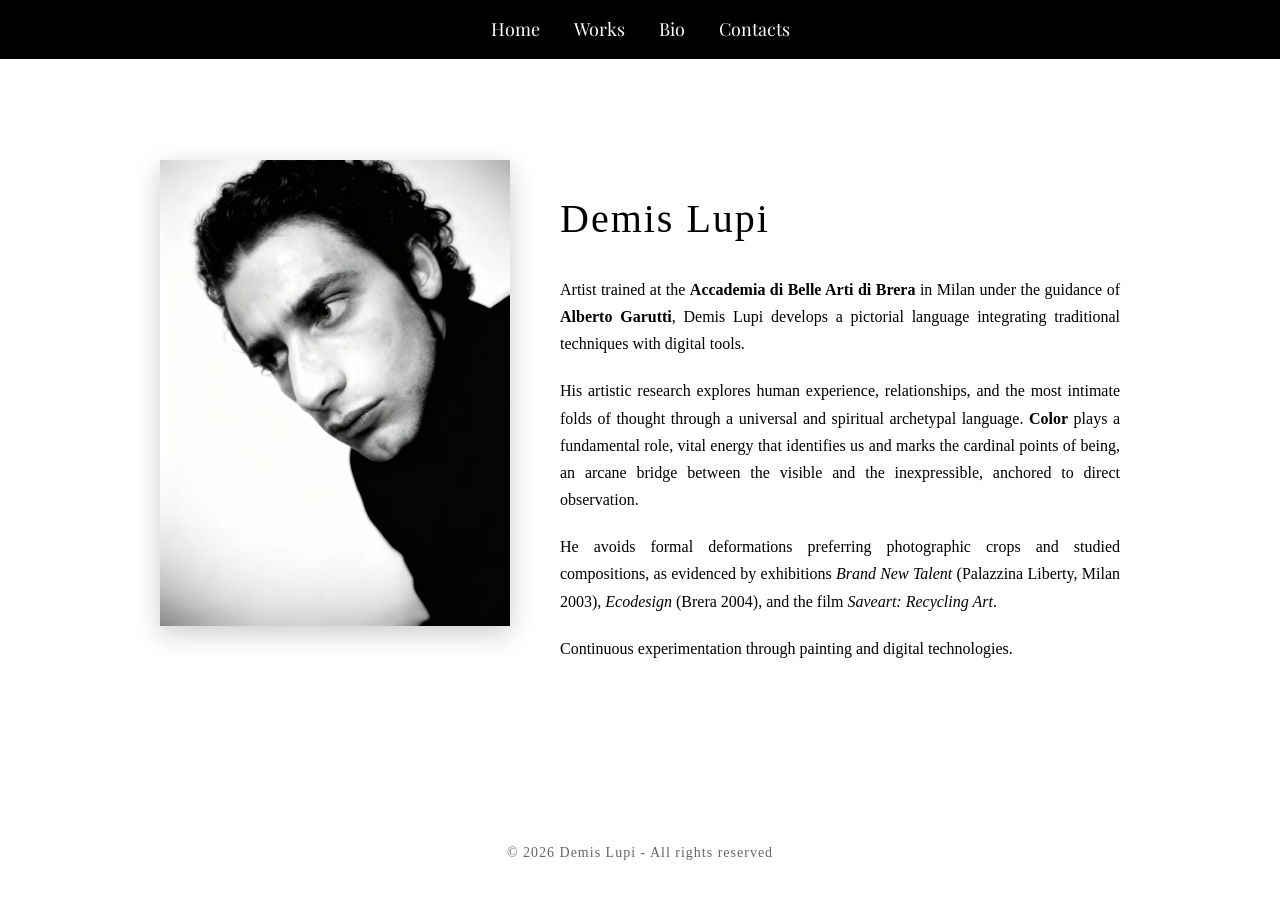
<file: bio-en.html>
<!DOCTYPE html>
<html lang="en">
<head>
<meta charset="UTF-8">
<meta name="viewport" content="width=device-width, initial-scale=1.0">
<title>Bio - Demis Lupi</title>
<meta name="description" content="Demis Lupi artist trained at Accademia di Belle Arti Brera Milan with Alberto Garutti. Painting integrating analog-digital, color as vital archetypal energy.">
<meta name="keywords" content="Demis Lupi biography, Accademia Brera, Alberto Garutti, contemporary art Milan, analog digital painting, spiritual color energy">
<meta name="author" content="Demis Lupi">
<meta name="robots" content="index, follow">
<meta property="og:title" content="Demis Lupi - Artistic Biography">
<meta property="og:description" content="Training at Accademia Brera with Alberto Garutti. Color as vital energy">
<meta property="og:image" content="immagini/bio/Demis.jpg">
<meta property="og:url" content="https://demislupi.it/bio-en.html">
<link rel="canonical" href="https://demislupi.it/bio-en.html">
<link href="https://fonts.googleapis.com/css2?family=Playfair+Display:wght@300;400;500;600&display=swap" rel="stylesheet">
<link rel="stylesheet" href="style.css">

<style>
.bio-container {
    max-width: 1000px;
    margin: 120px auto 40px;
    padding: 40px 20px;
}
.bio-layout {
    display: flex;
    gap: 50px;
    align-items: flex-start;
    flex-wrap: wrap;
}
.bio-img {
    flex: 1 1 280px;
}
.bio-img img {
    width: 100%;
    display: block;
    box-shadow: 0 8px 25px rgba(0,0,0,0.2);
}
.bio-text {
    flex: 2 1 420px;
}
.bio-text h1 {
    font-size: 40px;
    font-weight: 300;
    letter-spacing: 2px;
    margin-bottom: 25px;
}
.bio-text p {
    margin-bottom: 20px;
    line-height: 1.7;
    text-align: justify;
}
@media (max-width: 768px) {
    .bio-layout { flex-direction: column; gap: 30px; }
}
</style>
</head>

<body>
<nav class="menu">
    <a href="index-en.html">Home</a>
    <a href="galleria-en.html">Works</a>
    <a href="bio-en.html">Bio</a>
    <a href="contatti-en.html">Contacts</a>
</nav>

<main class="bio-container">
    <div class="bio-layout">
        <div class="bio-img">
            <img src="immagini/bio/Demis.jpg" alt="Demis Lupi">
        </div>
        <div class="bio-text">
            <h1>Demis Lupi</h1>
            <p>Artist trained at the <strong>Accademia di Belle Arti di Brera</strong> in Milan under the guidance of <strong>Alberto Garutti</strong>, Demis Lupi develops a pictorial language integrating traditional techniques with digital tools.</p>
            <p>His artistic research explores human experience, relationships, and the most intimate folds of thought through a universal and spiritual archetypal language. <strong>Color</strong> plays a fundamental role, vital energy that identifies us and marks the cardinal points of being, an arcane bridge between the visible and the inexpressible, anchored to direct observation.</p>
            <p>He avoids formal deformations preferring photographic crops and studied compositions, as evidenced by exhibitions <em>Brand New Talent</em> (Palazzina Liberty, Milan 2003), <em>Ecodesign</em> (Brera 2004), and the film <em>Saveart: Recycling Art</em>.</p>
            <p>Continuous experimentation through painting and digital technologies.</p>
        </div>
    </div>
</main>

<script>
document.addEventListener('contextmenu', e => e.preventDefault());
document.addEventListener('keydown', e => {
    if (e.key === 'F12' || (e.ctrlKey && e.shiftKey && e.key === 'I')) e.preventDefault();
});
</script>

<footer style="text-align:center;padding:80px 20px 60px;font-size:14px;color:#666;letter-spacing:1px;user-select:none;pointer-events:none;background:white;">
    © 2026 Demis Lupi - All rights reserved
</footer>
</body>
</html>
</file>
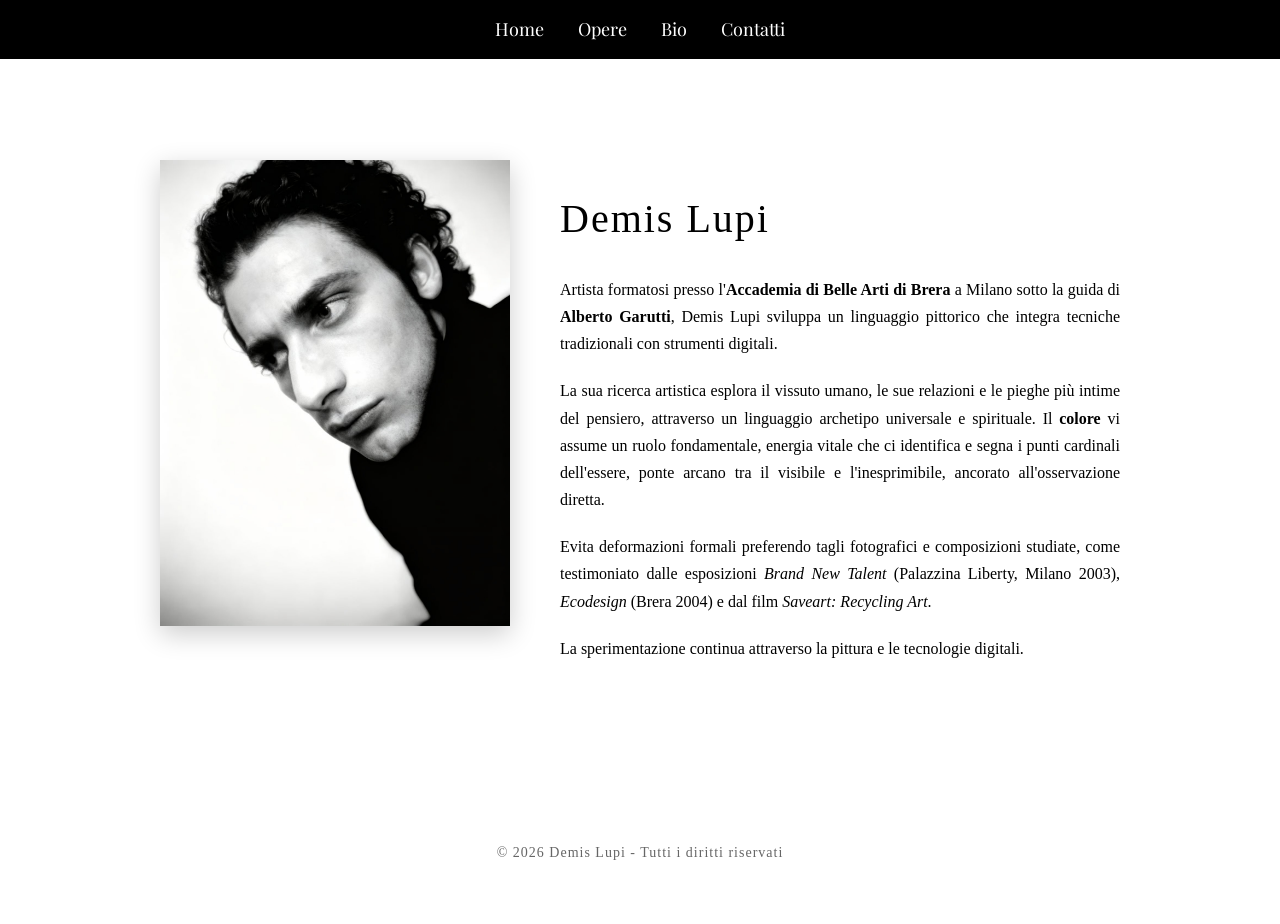
<file: bio.html>
<!DOCTYPE html>
<html lang="it">
<head>
<meta charset="UTF-8">
<meta name="viewport" content="width=device-width, initial-scale=1.0">
<title>Bio - Demis Lupi</title>
<meta name="description" content="Demis Lupi artista formato all'Accademia di Belle Arti Brera Milano con Alberto Garutti. Pittura che integra analogico-digitale, colore come energia vitale archetipo universale.">
<meta name="keywords" content="Demis Lupi biografia, Accademia Brera, Alberto Garutti, arte contemporanea Milano, pittura digitale analogica, colore energia spirituale">
<meta name="author" content="Demis Lupi">
<meta name="robots" content="index, follow">
<meta property="og:title" content="Demis Lupi - Biografia Artistica">
<meta property="og:description" content="Formazione Accademia Brera con Alberto Garutti. Colore come energia vitale">
<meta property="og:image" content="immagini/bio/Demis.jpg">
<meta property="og:url" content="https://demislupi.it/bio.html">
<link rel="canonical" href="https://demislupi.it/galleria.html">
<link href="https://fonts.googleapis.com/css2?family=Playfair+Display:wght@300;400;500;600&display=swap" rel="stylesheet">
<link rel="stylesheet" href="style.css">

<style>
.bio-container {
    max-width: 1000px;
    margin: 160px auto 40px;
    padding: 40px 20px 40px; 
    padding-top: 0;
}

.bio-layout {
    display: flex;
    gap: 50px;
    align-items: flex-start;
    flex-wrap: wrap;
}
.bio-img {
    flex: 1 1 280px;
}
.bio-img img {
    width: 100%;
    display: block;
    box-shadow: 0 8px 25px rgba(0,0,0,0.2);
}
.bio-text {
    flex: 2 1 420px;
}
.bio-text h1 {
    font-size: 40px;
    font-weight: 300;
    letter-spacing: 2px;
    margin-bottom: 25px;
}
.bio-text p {
    margin-bottom: 20px;
    line-height: 1.7;
    text-align: justify;
}
@media (max-width: 768px) {
    .bio-layout { flex-direction: column; gap: 30px; }
}
</style>
</head>

<body>

<nav class="menu">
    <a href="index.html">Home</a>
    <a href="galleria.html">Opere</a>
    <a href="bio.html">Bio</a>
    <a href="contatti.html">Contatti</a>
</nav>

<main class="bio-container">
    <div class="bio-layout">
        <div class="bio-img">
            <img src="immagini/bio/Demis.jpg" alt="Demis Lupi">
        </div>
        <div class="bio-text">
            <h1>Demis Lupi</h1>
            <p>Artista formatosi presso l'<strong>Accademia di Belle Arti di Brera</strong> a Milano sotto la guida di <strong>Alberto Garutti</strong>, Demis Lupi sviluppa un linguaggio pittorico che integra tecniche tradizionali con strumenti digitali.</p>
            <p>La sua ricerca artistica esplora il vissuto umano, le sue relazioni e le pieghe più intime del pensiero, attraverso un linguaggio archetipo universale e spirituale. Il <strong>colore</strong> vi assume un ruolo fondamentale, energia vitale che ci identifica e segna i punti cardinali dell'essere, ponte arcano tra il visibile e l'inesprimibile, ancorato all'osservazione diretta.</p>
            <p>Evita deformazioni formali preferendo tagli fotografici e composizioni studiate, come testimoniato dalle esposizioni <em>Brand New Talent</em> (Palazzina Liberty, Milano 2003), <em>Ecodesign</em> (Brera 2004) e dal film <em>Saveart: Recycling Art</em>.</p>
            <p>La sperimentazione continua attraverso la pittura e le tecnologie digitali.</p>
        </div>
    </div>
</main>

<script>
document.addEventListener('contextmenu', e => e.preventDefault());
document.addEventListener('keydown', e => {
    if (e.key === 'F12' || (e.ctrlKey && e.shiftKey && e.key === 'I')) e.preventDefault();
});
</script>

<footer style="text-align:center;padding:80px 20px 60px;font-size:14px;color:#666;letter-spacing:1px;user-select:none;pointer-events:none;background:white;">
    © 2026 Demis Lupi - Tutti i diritti riservati
</footer>
</body>
</html>
</file>
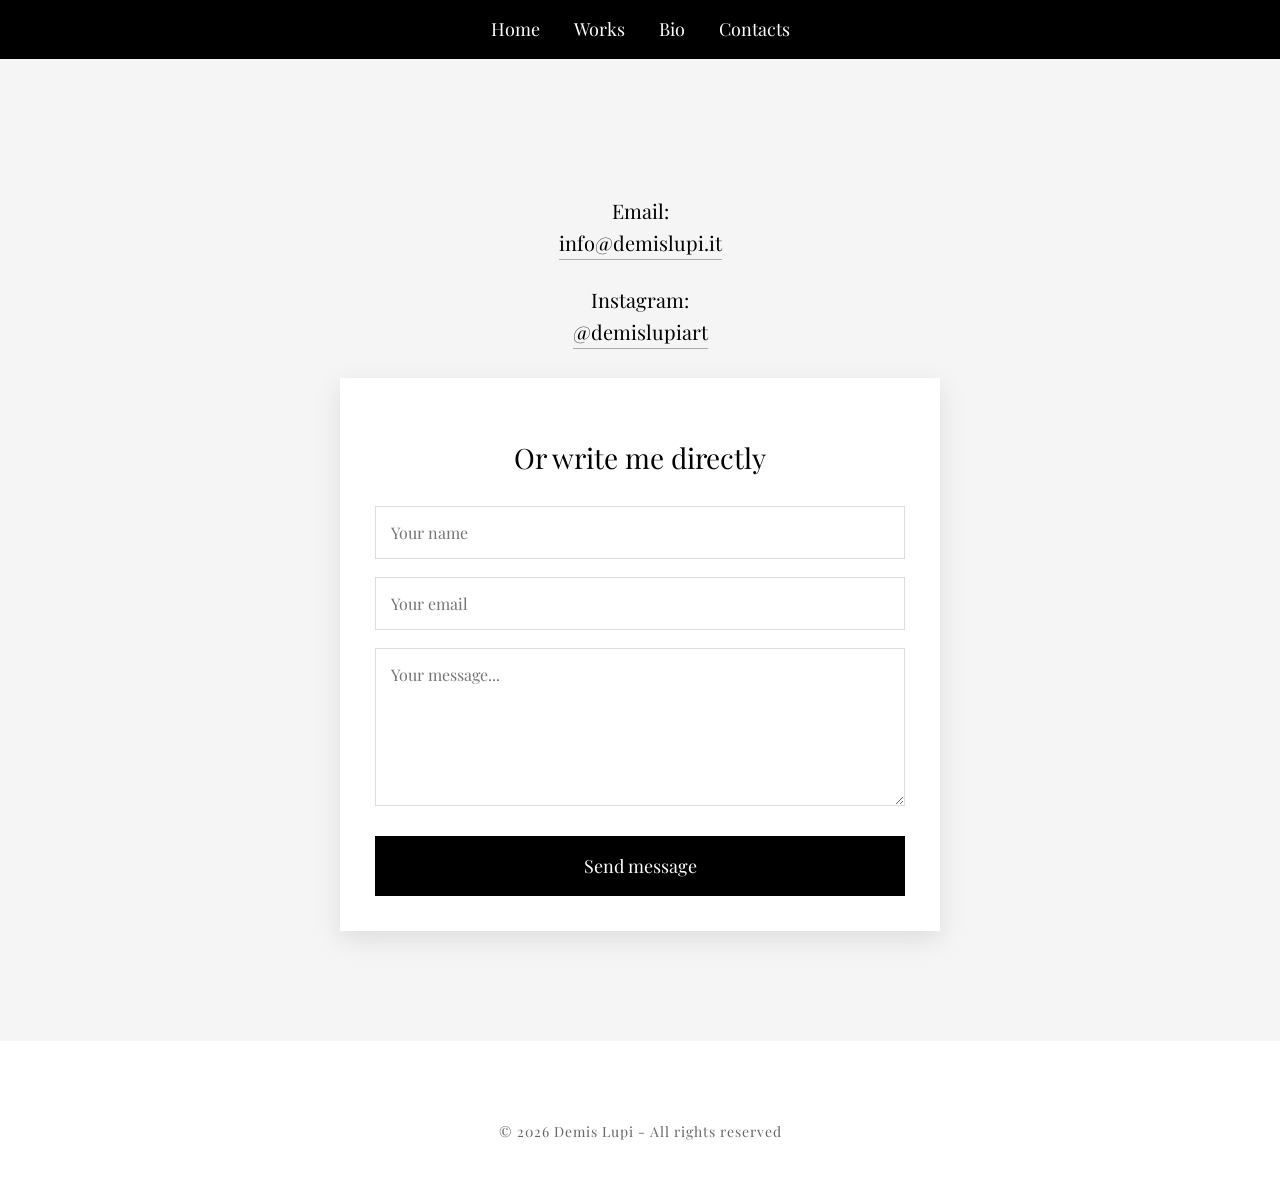
<file: contatti-en.html>
<!DOCTYPE html>
<html lang="en">
<head>
<meta charset="UTF-8">
<meta name="viewport" content="width=device-width, initial-scale=1.0">
<title>Contacts - Demis Lupi</title>
<meta name="description" content="Demis Lupi artist contacts - [info@demislupi.it](mailto:info@demislupi.it) | Instagram @demislupiart | Direct message form">
<meta name="keywords" content="Demis Lupi contacts, Milan artist, Brera painter, demislupi info">
<meta name="author" content="Demis Lupi">
<meta name="robots" content="index, follow">
<meta property="og:title" content="Demis Lupi - Contacts">
<meta property="og:description" content="info@demislupi.it | Instagram @demislupiart | Direct contact form">
<meta property="og:image" content="immagini/bio/Demis.jpg">
<meta property="og:url" content="https://demislupi.it/contatti-en.html">
<link rel="canonical" href="https://demislupi.it/contatti-en.html">
<link href="https://fonts.googleapis.com/css2?family=Playfair+Display:wght@300;500&display=swap" rel="stylesheet">
<link rel="stylesheet" href="style.css">

<style>
body {
    margin: 0;
    font-family: 'Playfair Display', serif;
    background: #f5f5f5;
    min-height: 100vh;
}

/* CONTENUTO - ALZATO ULTERIORMENTE */
.contatti-container {
    max-width: 700px;
    margin: 160px auto 40px;
    padding: 10px 20px 40px;
    text-align: center;
}

/* LINK CONTATTI */
.contatto {
    margin: 25px 0;
    font-size: 20px;
}

.contatto a {
    color: black;
    text-decoration: none;
    border-bottom: 1px solid rgba(0,0,0,0.3);
    padding-bottom: 3px;
    transition: 0.3s;
}

.contatto a:hover {
    opacity: 0.6;
}

/* FORM CONTATTO */
.form-contatto {
    background: white;
    padding: 35px;
    margin: 30px auto;
    max-width: 600px;
    box-shadow: 0 8px 25px rgba(0,0,0,0.1);
}

.form-contatto h2 {
    font-size: 28px;
    font-weight: 300;
    margin-bottom: 25px;
    text-align: center;
}

.form-contatto input,
.form-contatto textarea {
    width: 100%;
    padding: 15px;
    margin-bottom: 18px;
    border: 1px solid #ddd;
    font-family: 'Playfair Display', serif;
    font-size: 16px;
    box-sizing: border-box;
}

.form-contatto textarea {
    resize: vertical;
    min-height: 120px;
}

.form-contatto button {
    width: 100%;
    background: black;
    color: white;
    border: none;
    padding: 18px;
    font-family: 'Playfair Display', serif;
    font-size: 18px;
    font-weight: 300;
    cursor: pointer;
    transition: 0.3s;
    margin-top: 5px;
}

.form-contatto button:hover {
    opacity: 0.8;
}

/* FOOTER */
footer p {
    text-align: center !important;
    padding: 2px 20px !important;
    margin: 0 !important;
}

/* RESPONSIVE */
@media (max-width: 768px) {
    .contatti-container {
        margin: 60px auto 30px;
        padding: 10px 15px 40px;
    }
}
</style>
</head>

<body>
<nav class="menu">
    <a href="index-en.html">Home</a>
    <a href="galleria-en.html">Works</a>
    <a href="bio-en.html">Bio</a>
    <a href="contatti-en.html">Contacts</a>
</nav>

<main class="contatti-container">
    <div class="contatto">
        Email:<br>
        <a href="mailto:info@demislupi.it">info@demislupi.it</a>
    </div>
    
    <div class="contatto">
        Instagram:<br>
        <a href="https://instagram.com/demislupiart" target="_blank">@demislupiart</a>
    </div>

    <div class="form-contatto">
        <h2>Or write me directly</h2>
        <form action="mailto:info@demislupi.it" method="post" enctype="text/plain">
            <input type="text" name="name" placeholder="Your name" required>
            <input type="email" name="email" placeholder="Your email" required>
            <textarea name="message" placeholder="Your message..." rows="6" required></textarea>
            <button type="submit">Send message</button>
        </form>
    </div>
</main>

<footer style="text-align:center;padding:80px 20px 60px;font-size:14px;color:#666;letter-spacing:1px;user-select:none;pointer-events:none;background:white;">
    © 2026 Demis Lupi - All rights reserved
</footer>
</body>
</html>
</file>
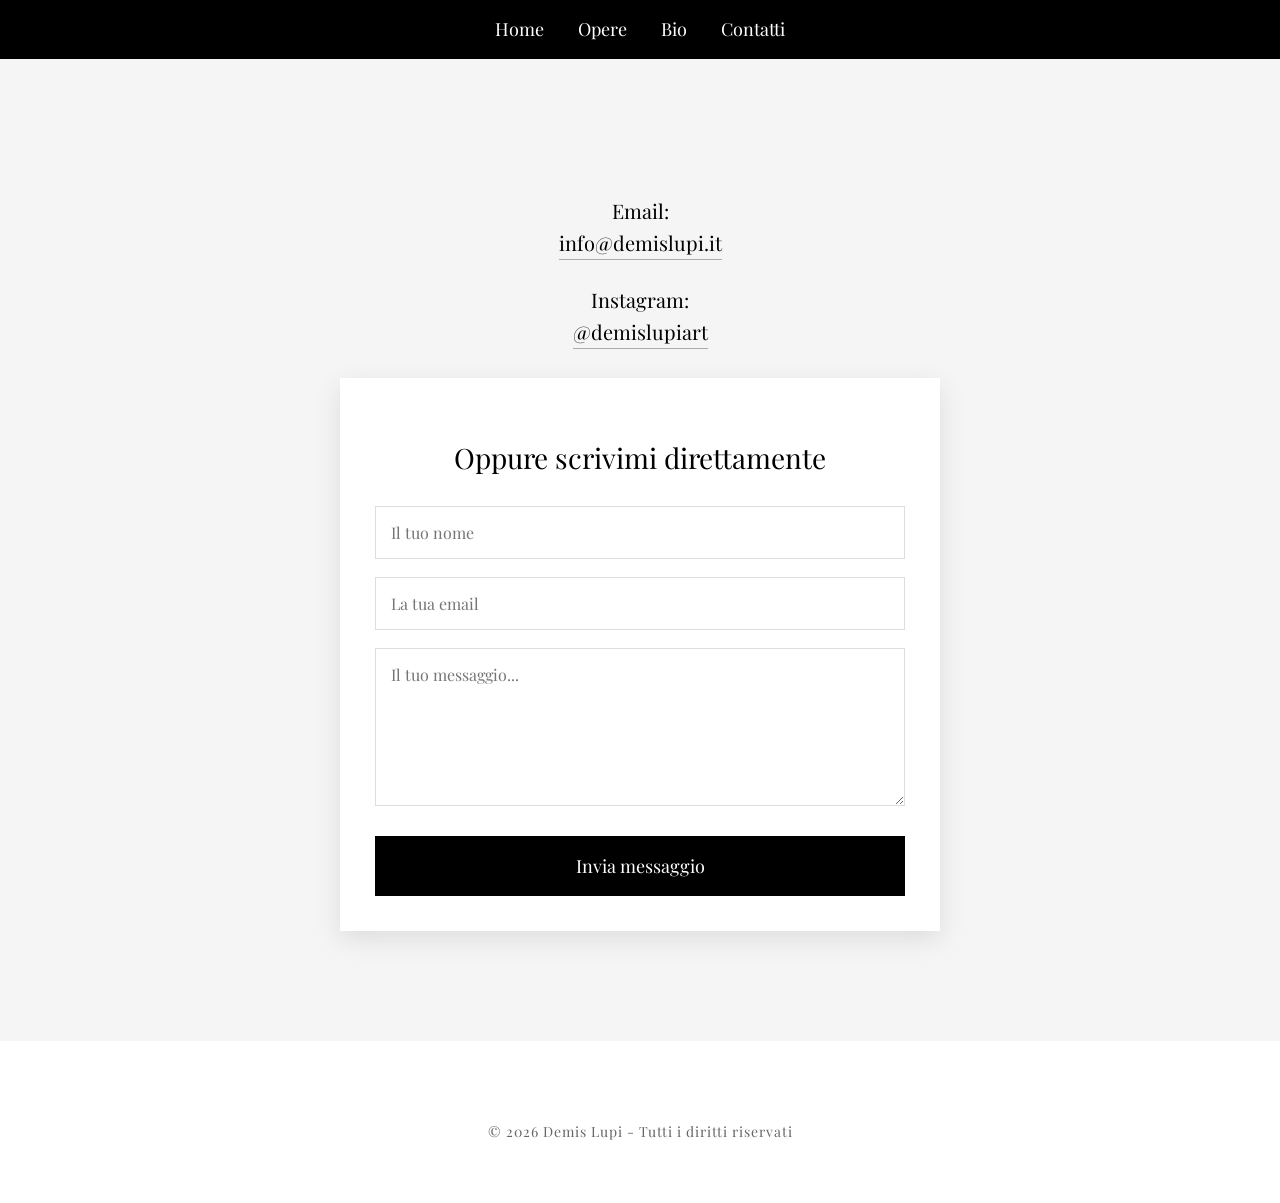
<file: contatti.html>
<!DOCTYPE html>
<html lang="it">
<head>
<meta charset="UTF-8">
<meta name="viewport" content="width=device-width, initial-scale=1.0">
<title>Contatti - Demis Lupi</title>
<meta name="description" content="Contatti Demis Lupi artista - info@demislupi.it | Instagram @demislupiart | Form messaggio diretto">
<meta name="keywords" content="Demis Lupi contatti, artista Milano, pittore Brera, info demislupi">
<meta name="author" content="Demis Lupi">
<meta name="robots" content="index, follow">
<meta property="og:title" content="Demis Lupi - Contatti">
<meta property="og:description" content="info@demislupi.it | Instagram @demislupiart | Form contatto diretto">
<meta property="og:image" content="immagini/bio/Demis.jpg">
<meta property="og:url" content="https://demislupi.it/contatti.html">
<link rel="canonical" href="https://demislupi.it/contatti.html">
<link href="https://fonts.googleapis.com/css2?family=Playfair+Display:wght@300;500&display=swap" rel="stylesheet">
<link rel="stylesheet" href="style.css">


<style>
body {
    margin: 0;
    font-family: 'Playfair Display', serif;
    background: #f5f5f5;
    min-height: 100vh;
}

/* CONTENUTO - ALZATO ULTERIORMENTE */
.contatti-container {
    max-width: 700px;
    margin: 160px auto 40px;
    padding: 10px 20px 40px;
    text-align: center;
}

/* LINK CONTATTI */
.contatto {
    margin: 25px 0;
    font-size: 20px;
}

.contatto a {
    color: black;
    text-decoration: none;
    border-bottom: 1px solid rgba(0,0,0,0.3);
    padding-bottom: 3px;
    transition: 0.3s;
}

.contatto a:hover {
    opacity: 0.6;
}

/* FORM CONTATTO */
.form-contatto {
    background: white;
    padding: 35px;
    margin: 30px auto;
    max-width: 600px;
    box-shadow: 0 8px 25px rgba(0,0,0,0.1);
}

.form-contatto h2 {
    font-size: 28px;
    font-weight: 300;
    margin-bottom: 25px;
    text-align: center;
}

.form-contatto input,
.form-contatto textarea {
    width: 100%;
    padding: 15px;
    margin-bottom: 18px;
    border: 1px solid #ddd;
    font-family: 'Playfair Display', serif;
    font-size: 16px;
    box-sizing: border-box;
}

.form-contatto textarea {
    resize: vertical;
    min-height: 120px;
}

.form-contatto button {
    width: 100%;
    background: black;
    color: white;
    border: none;
    padding: 18px;
    font-family: 'Playfair Display', serif;
    font-size: 18px;
    font-weight: 300;
    cursor: pointer;
    transition: 0.3s;
    margin-top: 5px;
}

.form-contatto button:hover {
    opacity: 0.8;
}

/* FOOTER */
footer p {
    text-align: center !important;
    padding: 2px 20px !important;
    margin: 0 !important;
}

/* RESPONSIVE */
@media (max-width: 768px) {
    .contatti-container {
        margin: 60px auto 30px;
        padding: 10px 15px 40px;
    }
}
</style>
</head>

<body>

<nav class="menu">
    <a href="index.html">Home</a>
    <a href="galleria.html">Opere</a>
    <a href="bio.html">Bio</a>
    <a href="contatti.html">Contatti</a>
</nav>

<main class="contatti-container">
    <div class="contatto">
        Email:<br>
        <a href="mailto:info@demislupi.it">info@demislupi.it</a>
    </div>
    
  <div class="contatto">
    Instagram:<br>
    <a href="https://instagram.com/demislupiart" target="_blank">@demislupiart</a>
</div>


    <div class="form-contatto">
        <h2>Oppure scrivimi direttamente</h2>
        <form action="mailto:info@demislupi.it" method="post" enctype="text/plain">
            <input type="text" name="name" placeholder="Il tuo nome" required>
            <input type="email" name="email" placeholder="La tua email" required>
            <textarea name="message" placeholder="Il tuo messaggio..." rows="6" required></textarea>
            <button type="submit">Invia messaggio</button>
        </form>
    </div>
</main>

<footer style="text-align:center;padding:80px 20px 60px;font-size:14px;color:#666;letter-spacing:1px;user-select:none;pointer-events:none;background:white;">
    © 2026 Demis Lupi - Tutti i diritti riservati
</footer>
</body>
</html>
</file>
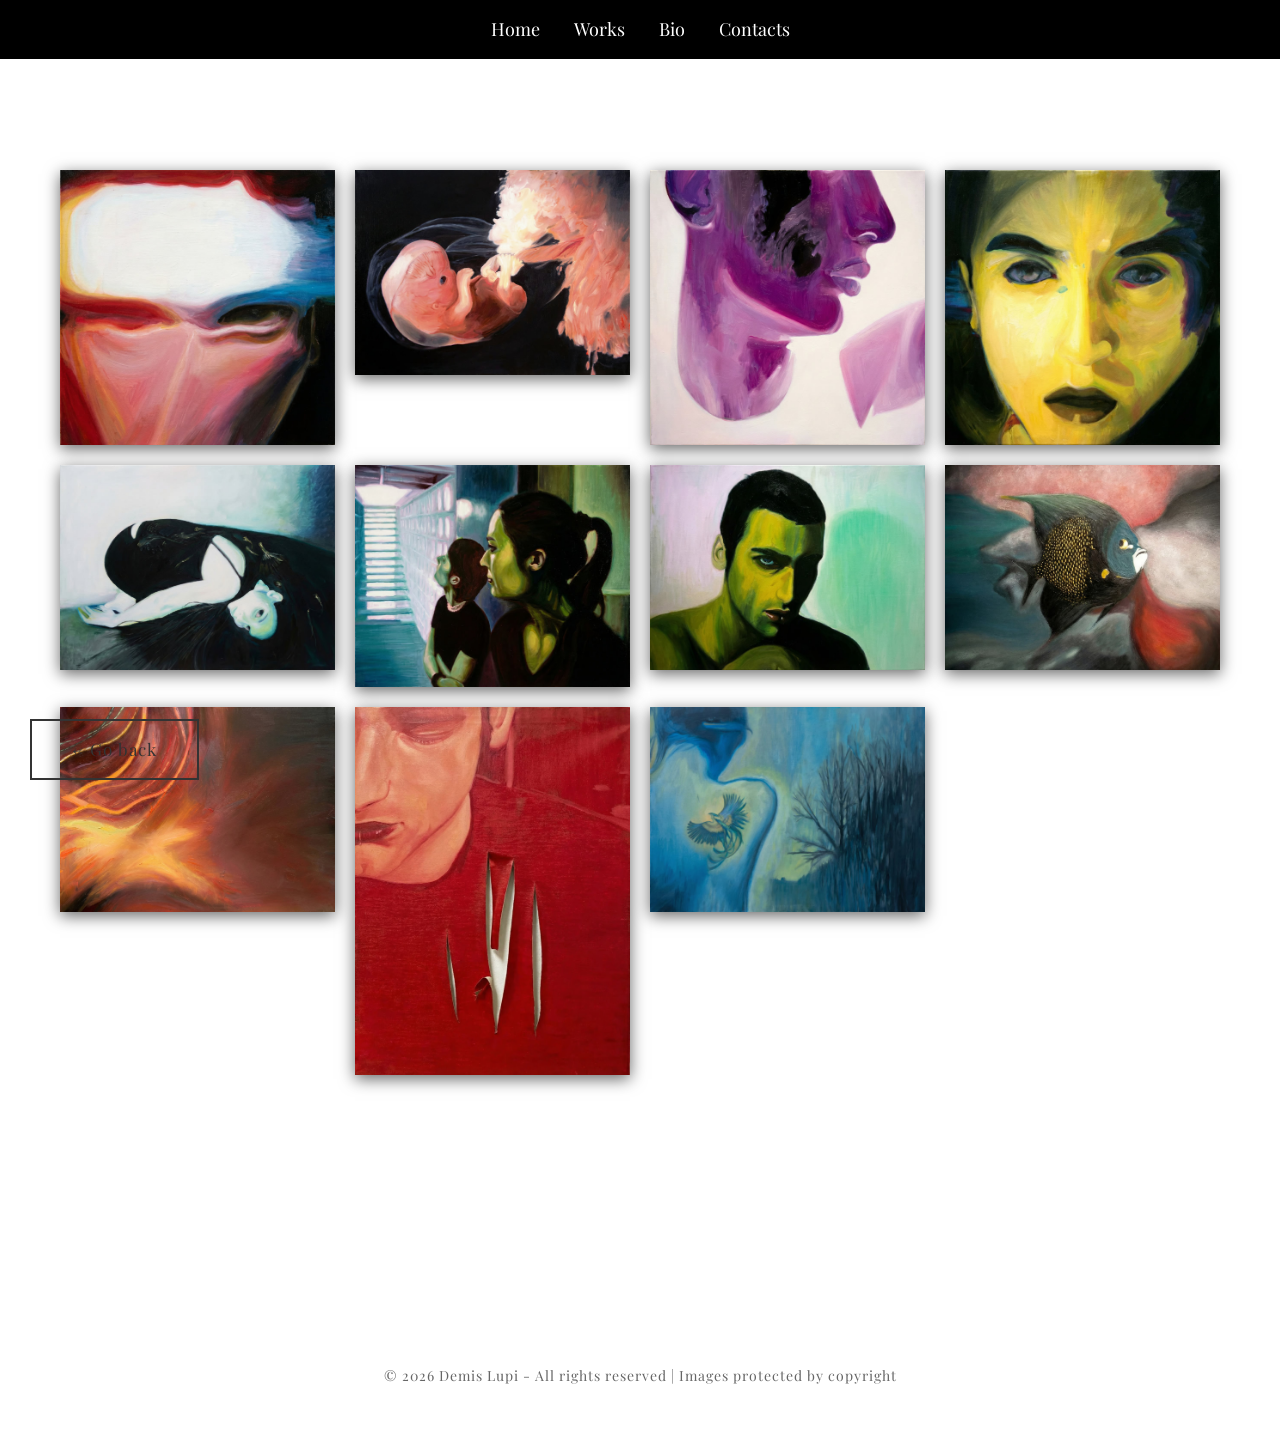
<file: galleria-completa-en.html>
<!DOCTYPE html>
<html lang="en">
<head>
<meta charset="UTF-8">
<meta name="viewport" content="width=device-width, initial-scale=1.0">
<title>Complete Gallery - Demis Lupi</title>
<meta name="description" content="Demis Lupi - Complete gallery oil on canvas. Accademia Brera Milan training, contemporary painting, color-energy research, photographic compositions.">
<meta name="keywords" content="Demis Lupi, painting gallery, oil on canvas, contemporary art, Accademia Brera, Milan art, Italian painting, figurative abstraction">
<meta name="author" content="Demis Lupi">
<meta name="robots" content="index, follow">
<meta property="og:title" content="Demis Lupi - Complete Gallery Oil on Canvas">
<meta property="og:description" content="Complete collection of paintings - Accademia di Brera">
<meta property="og:image" content="immagini/quadri/oil01.jpg">
<meta property="og:url" content="https://demislupi.it/galleria-completa-en.html">
<link rel="canonical" href="https://demislupi.it/galleria-completa-en.html">
<meta property="og:type" content="website">
<meta name="twitter:card" content="summary_large_image">
<meta name="twitter:title" content="Demis Lupi - Complete Gallery">
<meta name="twitter:description" content="Oil on canvas from Brera training">
<link href="https://fonts.googleapis.com/css2?family=Playfair+Display:wght@400;600&display=swap" rel="stylesheet">
<link rel="stylesheet" href="style.css">
<style>
body{ margin:0; background:white; color:black; font-family:'Playfair Display', serif; }
.galleria{
    max-width:1200px;
    margin:160px auto 200px;
    padding:10px 20px;
    display:grid;
    grid-template-columns:repeat(auto-fit,minmax(250px,1fr));
    gap:20px;
}
.galleria img{
    width:100%;
    height:auto;
    display:block;
    margin:0 auto;
    cursor:pointer;
    transition:0.3s;
    box-shadow:0 4px 15px rgba(0,0,0,0.6);
}
.galleria img:hover{ transform:scale(1.03); }
.navigazione {
    position: fixed;
    bottom: 120px;
    left: 0;
    right: 0;
    display: flex;
    justify-content: space-between;
    padding: 0 30px;
    pointer-events: none;
    z-index: 100;
}
.torna-indietro {
    display: inline-block;
    padding: 15px 40px;
    background: transparent;
    border: 2px solid #333;
    color: #333;
    font-family: 'Playfair Display', serif;
    font-size: 17px;
    font-weight: 400;
    text-decoration: none;
    letter-spacing: 1px;
    transition: 0.3s;
    pointer-events: all;
    white-space: nowrap;
}
.torna-indietro:hover {
    background: #333;
    color: white;
}
.lightbox{ 
    position:fixed; 
    inset:0; 
    background:rgba(0,0,0,0.95); 
    opacity:0; 
    pointer-events:none; 
    transition:0.4s; 
    z-index:9999; 
}
.lightbox.active{ 
    opacity:1; 
    pointer-events:auto; 
}
.nav.close {
    position: fixed;
    top: 30px;
    right: 40px;
    z-index: 10002;
    color: white;
    font-size: 36px;
    cursor: pointer;
    padding: 15px;
    background: rgba(0,0,0,0.7);
    backdrop-filter: blur(10px);
    border-radius: 50%;
    transition: 0.3s;
    line-height: 1;
}
.nav.close:hover { background: rgba(0,0,0,0.9); color: #ccc; }
.lightbox-container {
    position: relative;
    max-width: 95vw;
    max-height: 95vh;
    display: flex;
    justify-content: center;
    align-items: flex-start;
    margin: 0 auto;
    padding: 50px 0;
}
.lightbox-img-container {
    flex-shrink: 0;
    max-width: 75vw;
    max-height: 90vh;
    display: flex;
    justify-content: center;
    align-items: center;
}
.lightbox img { 
    max-width:100%; 
    max-height:90vh; 
    width: auto;
    height: auto;
    object-fit: contain;
    animation:fade 0.4s; 
    box-shadow: 0 0 60px rgba(0,0,0,0.9);
    border-radius: 0;
}
.info-lightbox {
    position: absolute;
    top: 30px;
    right: 30px;
    max-width: 250px;
    color: white;
    text-align: left;
    padding: 30px 25px;
    background: rgba(0,0,0,0.8);
    backdrop-filter: blur(15px);
    border-radius: 8px;
    box-shadow: 0 10px 40px rgba(0,0,0,0.5);
    border: 1px solid rgba(255,255,255,0.1);
}
.titolo-lightbox {
    font-size: 32px;
    font-weight: 400;
    letter-spacing: 2px;
    margin-bottom: 15px;
    line-height: 1.2;
}
.info-dettaglio {
    font-size: 16px;
    font-style: italic;
    line-height: 1.5;
    color: #ddd;
}
.nav.prev, .nav.next {
    position:absolute; 
    color:white; 
    font-size:50px; 
    cursor:pointer; 
    user-select:none; 
    padding:20px; 
    z-index:10001;
    background: rgba(0,0,0,0.5);
    border-radius: 50%;
    transition: 0.3s;
    line-height: 1;
}
.nav.prev:hover, .nav.next:hover { 
    background: rgba(0,0,0,0.8); 
    color: #ccc; 
}
.prev{ left:20px; top:50%; transform:translateY(-50%); }
.next{ right:20px; top:50%; transform:translateY(-50%); }
@keyframes fade{ from{opacity:0; transform:scale(0.9);} to{opacity:1; transform:scale(1);} }

@media (max-width: 768px) {
    .lightbox-container { 
        flex-direction: column;
        gap: 20px;
        padding: 30px 20px;
    }
    .lightbox-img-container { 
        max-width: 95vw; 
        max-height: 70vh;
    }
    .info-lightbox {
        position: static !important;
        top: auto !important;
        right: auto !important;
        max-width: 90vw;
        text-align: center;
        margin-top: 20px;
    }
    .titolo-lightbox { font-size: 26px; }
    .info-dettaglio { font-size: 15px; }
    .navigazione {
        bottom: 100px;
        flex-direction: column;
        gap: 10px;
        padding: 0 20px;
        align-items: center;
    }
    .torna-indietro {
        padding: 12px 30px !important;
        font-size: 16px !important;
        min-width: 220px;
    }
    .nav.prev, .nav.next { font-size: 40px; padding: 15px; }
    .nav.close { top: 20px; right: 20px; font-size: 32px; }
}
</style>
</head>

<body>
<nav class="menu">
    <a href="index-en.html">Home</a>
    <a href="galleria-en.html">Works</a>
    <a href="bio-en.html">Bio</a>
    <a href="contatti-en.html">Contacts</a>
</nav>

<div class="galleria">
<img src="immagini/quadri/oil01.jpg" onclick="apri(0)" alt="Respiro">
<img src="immagini/quadri/oil02.jpg" onclick="apri(1)" alt="Senza Titolo">
<img src="immagini/quadri/oil03.jpg" onclick="apri(2)" alt="Virus">
<img src="immagini/quadri/oil04.jpg" onclick="apri(3)" alt="Tommy">
<img src="immagini/quadri/oil05.jpg" onclick="apri(4)" alt="La Fonte">
<img src="immagini/quadri/oil06.jpg" onclick="apri(5)" alt="Luce">
<img src="immagini/quadri/oil07.jpg" onclick="apri(6)" alt="D.">
<img src="immagini/quadri/oil08.jpg" onclick="apri(7)" alt="Pesce Angelo">
<img src="immagini/quadri/oil09.jpg" onclick="apri(8)" alt="Senza Titolo">
<img src="immagini/quadri/oil10.jpg" onclick="apri(9)" alt="Autoritratto nel Rosso">
<img src="immagini/quadri/oil11.jpg" onclick="apri(10)" alt="Fenice">
</div>

<div class="navigazione">
    <a href="galleria-en.html" class="torna-indietro">← Go back</a>
    <div></div>
</div>

<div class="lightbox" id="lightbox" onclick="chiudi()">
    <span class="nav close" onclick="event.stopPropagation();chiudi()">×</span>
    <div class="lightbox-container">
        <span class="nav prev" onclick="cambia(-1);event.stopPropagation()">‹</span>
        <div class="lightbox-img-container">
            <img id="imgGrande" alt="">
        </div>
        <span class="nav next" onclick="cambia(1);event.stopPropagation()">›</span>
        <div class="info-lightbox" id="infoLightbox"></div>
    </div>
</div>

<script>
const immagini = [
    "immagini/quadri/oil01.jpg","immagini/quadri/oil02.jpg","immagini/quadri/oil03.jpg",
    "immagini/quadri/oil04.jpg","immagini/quadri/oil05.jpg","immagini/quadri/oil06.jpg",
    "immagini/quadri/oil07.jpg","immagini/quadri/oil08.jpg","immagini/quadri/oil09.jpg",
    "immagini/quadri/oil10.jpg","immagini/quadri/oil11.jpg"
];
const titoli = [
    "Respiro", "Senza Titolo", "Virus", "Tommy", "La Fonte", "Luce", 
    "D.", "Pesce Angelo", "Senza Titolo", "Autoritratto nel Rosso", "Fenice"
];
const info = [
    "Oil on canvas, 65×65 cm", "Oil on canvas, 90×70 cm", "Oil on canvas, 70×70 cm",
    "Oil on canvas, 70×70 cm", "Oil on canvas, 50×70 cm", "Oil on canvas, 80×100 cm",
    "Oil on canvas, 51×80 cm", "Oil on canvas, 50×70 cm", "Oil on canvas, 50×70 cm",
    "Oil on cut canvas, 50×70 cm", "Oil on canvas, 50×70 cm"
];
let indice = 0;

function apri(i) {
    indice = i;
    document.getElementById("imgGrande").src = immagini[indice];
    const infoDiv = document.getElementById("infoLightbox");
    infoDiv.innerHTML = `<div class="titolo-lightbox">${titoli[indice]}</div><div class="info-dettaglio">${info[indice]}</div>`;
    document.getElementById("lightbox").classList.add("active");
}
function chiudi() { document.getElementById("lightbox").classList.remove("active"); }
function cambia(n) { 
    indice += n; 
    if(indice < 0) indice = immagini.length -1; 
    if(indice >= immagini.length) indice = 0; 
    document.getElementById("imgGrande").src = immagini[indice];
    document.getElementById("infoLightbox").innerHTML = `<div class="titolo-lightbox">${titoli[indice]}</div><div class="info-dettaglio">${info[indice]}</div>`;
}

document.addEventListener("keydown", function(e){ 
    if(e.key === "Escape") chiudi(); 
    if(e.key === "ArrowRight") cambia(1); 
    if(e.key === "ArrowLeft") cambia(-1); 
});
document.addEventListener('contextmenu', e => e.preventDefault());
document.addEventListener('keydown', e => { 
    if (e.key === 'F12' || (e.ctrlKey && e.shiftKey && e.key === 'I')) e.preventDefault(); 
});
</script>

<footer style="text-align: center; padding: 80px 20px 60px; font-size: 14px; color: #666; letter-spacing: 1px; user-select: none; pointer-events: none; margin-top: 60px;">
    © 2026 Demis Lupi - All rights reserved | Images protected by copyright
</footer>
</body>
</html>
</file>
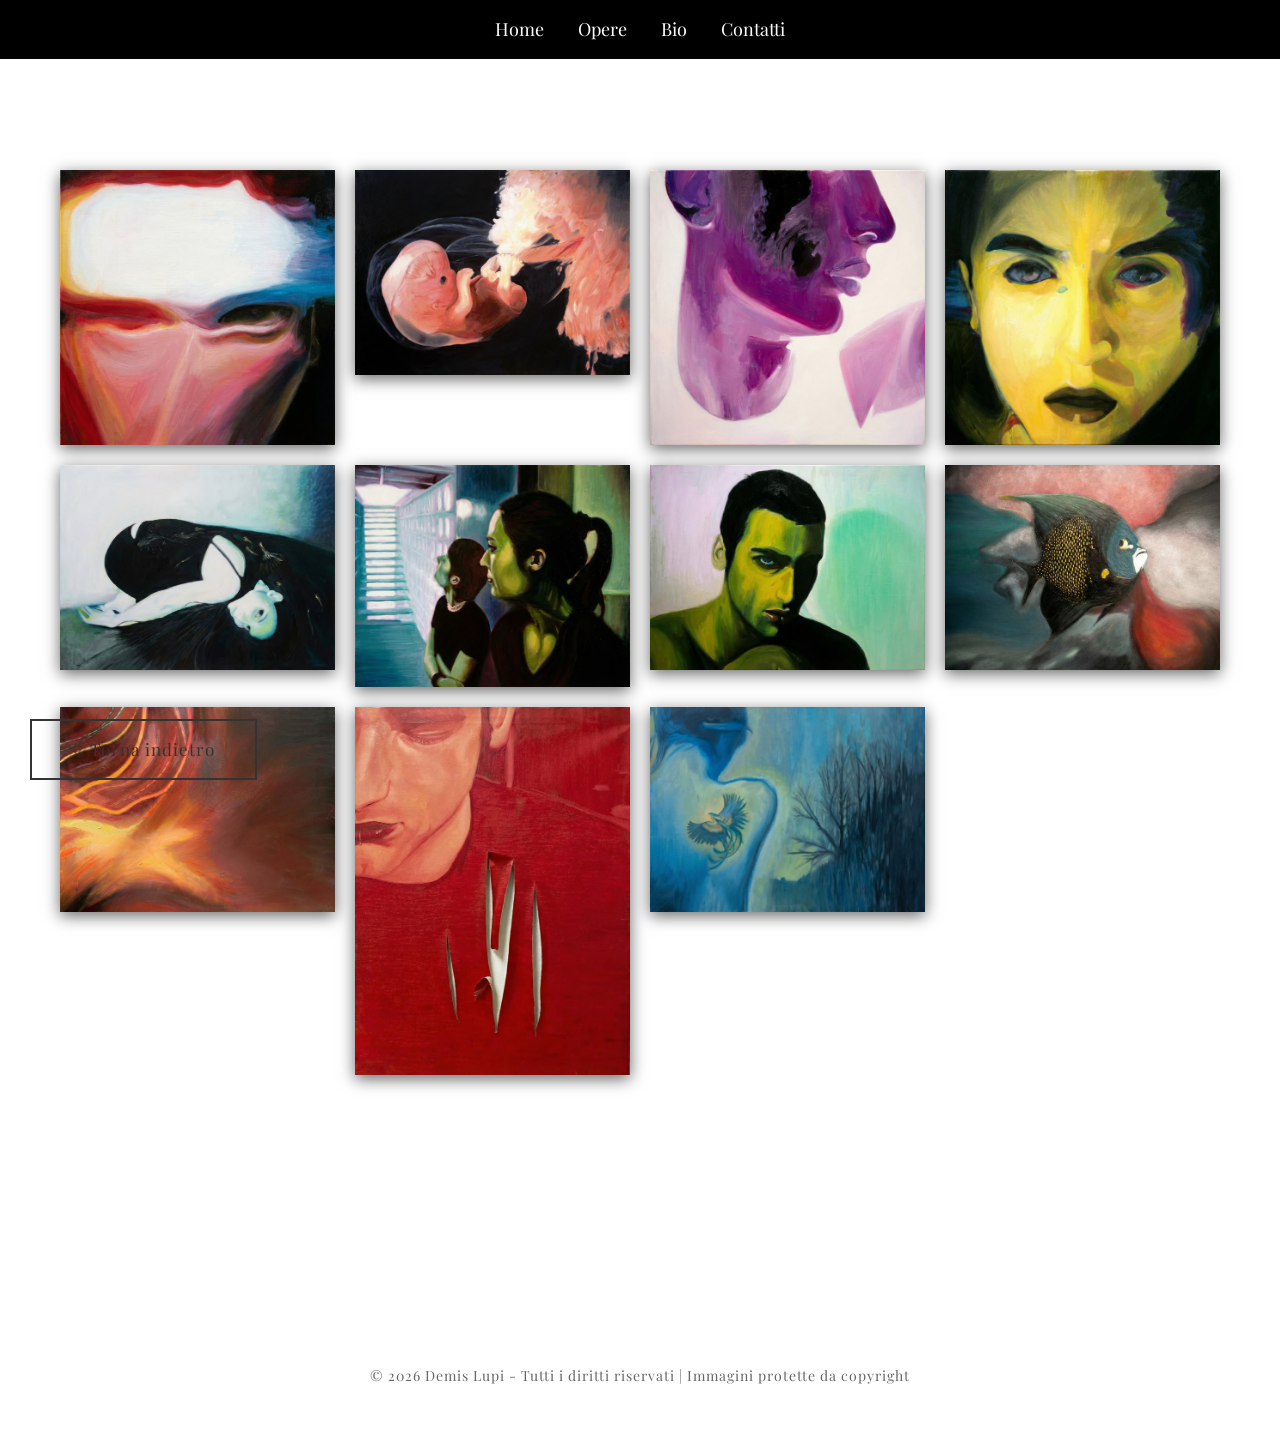
<file: galleria-completa.html>
<!DOCTYPE html>
<html lang="it">
<head>
<meta charset="UTF-8">
<meta name="viewport" content="width=device-width, initial-scale=1.0">
<title>Galleria Completa - Demis Lupi</title>
<meta name="description" content="Demis Lupi - Galleria completa oli su tela. Formazione Accademia Brera Milano, pittura contemporanea, ricerca colore-energia, composizioni fotografiche.">
<meta name="keywords" content="Demis Lupi, galleria pittorica, olio su tela, arte contemporanea, Accademia Brera, Milano arte, pittura italiana, astrazione figurativa">
<meta name="author" content="Demis Lupi">
<meta name="robots" content="index, follow">
<meta property="og:title" content="Demis Lupi - Galleria Completa Oli su Tela">
<meta property="og:description" content="Collezione completa opere pittoriche - Accademia di Brera">
<meta property="og:image" content="immagini/quadri/oil01.jpg">
<meta property="og:url" content="https://demislupi.it/galleria-completa.html">
<link rel="canonical" href="https://demislupi.it/galleria-completa.html">
<meta property="og:type" content="website">
<meta name="twitter:card" content="summary_large_image">
<meta name="twitter:title" content="Demis Lupi - Galleria Completa">
<meta name="twitter:description" content="Oli su tela dalla formazione Brera">
<link href="https://fonts.googleapis.com/css2?family=Playfair+Display:wght@400;600&display=swap" rel="stylesheet">
<link rel="stylesheet" href="style.css">
<style>
body{ margin:0; background:white; color:black; font-family:'Playfair Display', serif; }
.galleria{
    max-width:1200px;
    margin:160px auto 200px; /* ← SOLA MODIFICA: spazio bianco come barra nera */
    padding:10px 20px;
    display:grid;
    grid-template-columns:repeat(auto-fit,minmax(250px,1fr));
    gap:20px;
}
.galleria img{
    width:100%;
    height:auto;
    display:block;
    margin:0 auto;
    cursor:pointer;
    transition:0.3s;
    box-shadow:0 4px 15px rgba(0,0,0,0.6);
}
.galleria img:hover{ transform:scale(1.03); }
/* resto CSS IDENTICO */
.navigazione {
    position: fixed;
    bottom: 120px;
    left: 0;
    right: 0;
    display: flex;
    justify-content: space-between;
    padding: 0 30px;
    pointer-events: none;
    z-index: 100;
}
.torna-indietro {
    display: inline-block;
    padding: 15px 40px;
    background: transparent;
    border: 2px solid #333;
    color: #333;
    font-family: 'Playfair Display', serif;
    font-size: 17px;
    font-weight: 400;
    text-decoration: none;
    letter-spacing: 1px;
    transition: 0.3s;
    pointer-events: all;
    white-space: nowrap;
}
.torna-indietro:hover {
    background: #333;
    color: white;
}
.lightbox{ 
    position:fixed; 
    inset:0; 
    background:rgba(0,0,0,0.95); 
    opacity:0; 
    pointer-events:none; 
    transition:0.4s; 
    z-index:9999; 
}
.lightbox.active{ 
    opacity:1; 
    pointer-events:auto; 
}
.nav.close {
    position: fixed;
    top: 30px;
    right: 40px;
    z-index: 10002;
    color: white;
    font-size: 36px;
    cursor: pointer;
    padding: 15px;
    background: rgba(0,0,0,0.7);
    backdrop-filter: blur(10px);
    border-radius: 50%;
    transition: 0.3s;
    line-height: 1;
}
.nav.close:hover { background: rgba(0,0,0,0.9); color: #ccc; }
.lightbox-container {
    position: relative;
    max-width: 95vw;
    max-height: 95vh;
    display: flex;
    justify-content: center;
    align-items: flex-start;
    margin: 0 auto;
    padding: 50px 0;
}
.lightbox-img-container {
    flex-shrink: 0;
    max-width: 75vw;
    max-height: 90vh;
    display: flex;
    justify-content: center;
    align-items: center;
}
.lightbox img { 
    max-width:100%; 
    max-height:90vh; 
    width: auto;
    height: auto;
    object-fit: contain;
    animation:fade 0.4s; 
    box-shadow: 0 0 60px rgba(0,0,0,0.9);
    border-radius: 0;
}
.info-lightbox {
    position: absolute;
    top: 30px;
    right: 30px;
    max-width: 250px;
    color: white;
    text-align: left;
    padding: 30px 25px;
    background: rgba(0,0,0,0.8);
    backdrop-filter: blur(15px);
    border-radius: 8px;
    box-shadow: 0 10px 40px rgba(0,0,0,0.5);
    border: 1px solid rgba(255,255,255,0.1);
}
.titolo-lightbox {
    font-size: 32px;
    font-weight: 400;
    letter-spacing: 2px;
    margin-bottom: 15px;
    line-height: 1.2;
}
.info-dettaglio {
    font-size: 16px;
    font-style: italic;
    line-height: 1.5;
    color: #ddd;
}
.nav.prev, .nav.next {
    position:absolute; 
    color:white; 
    font-size:50px; 
    cursor:pointer; 
    user-select:none; 
    padding:20px; 
    z-index:10001;
    background: rgba(0,0,0,0.5);
    border-radius: 50%;
    transition: 0.3s;
    line-height: 1;
}
.nav.prev:hover, .nav.next:hover { 
    background: rgba(0,0,0,0.8); 
    color: #ccc; 
}
.prev{ left:20px; top:50%; transform:translateY(-50%); }
.next{ right:20px; top:50%; transform:translateY(-50%); }
@keyframes fade{ from{opacity:0; transform:scale(0.9);} to{opacity:1; transform:scale(1);} }

@media (max-width: 768px) {
    .lightbox-container { 
        flex-direction: column;
        gap: 20px;
        padding: 30px 20px;
    }
    .lightbox-img-container { 
        max-width: 95vw; 
        max-height: 70vh;
    }
    .info-lightbox {
        position: static !important;
        top: auto !important;
        right: auto !important;
        max-width: 90vw;
        text-align: center;
        margin-top: 20px;
    }
    .titolo-lightbox { font-size: 26px; }
    .info-dettaglio { font-size: 15px; }
    .navigazione {
        bottom: 100px;
        flex-direction: column;
        gap: 10px;
        padding: 0 20px;
        align-items: center;
    }
    .torna-indietro {
        padding: 12px 30px !important;
        font-size: 16px !important;
        min-width: 220px;
    }
    .nav.prev, .nav.next { font-size: 40px; padding: 15px; }
    .nav.close { top: 20px; right: 20px; font-size: 32px; }
}
</style>
</head>

<body>
<nav class="menu">
    <a href="index.html">Home</a>
    <a href="galleria.html">Opere</a>
    <a href="bio.html">Bio</a>
    <a href="contatti.html">Contatti</a>
</nav>

<div class="galleria">
<img src="immagini/quadri/oil01.jpg" onclick="apri(0)" alt="Respiro">
<img src="immagini/quadri/oil02.jpg" onclick="apri(1)" alt="Senza Titolo">
<img src="immagini/quadri/oil03.jpg" onclick="apri(2)" alt="Virus">
<img src="immagini/quadri/oil04.jpg" onclick="apri(3)" alt="Tommy">
<img src="immagini/quadri/oil05.jpg" onclick="apri(4)" alt="La Fonte">
<img src="immagini/quadri/oil06.jpg" onclick="apri(5)" alt="Luce">
<img src="immagini/quadri/oil07.jpg" onclick="apri(6)" alt="D.">
<img src="immagini/quadri/oil08.jpg" onclick="apri(7)" alt="Pesce Angelo">
<img src="immagini/quadri/oil09.jpg" onclick="apri(8)" alt="Senza Titolo">
<img src="immagini/quadri/oil10.jpg" onclick="apri(9)" alt="Autoritratto nel Rosso">
<img src="immagini/quadri/oil11.jpg" onclick="apri(10)" alt="Fenice">
</div>

<div class="navigazione">
    <a href="galleria.html" class="torna-indietro">← Torna indietro</a>
    <div></div>
</div>

<div class="lightbox" id="lightbox" onclick="chiudi()">
    <span class="nav close" onclick="event.stopPropagation();chiudi()">×</span>
    <div class="lightbox-container">
        <span class="nav prev" onclick="cambia(-1);event.stopPropagation()">‹</span>
        <div class="lightbox-img-container">
            <img id="imgGrande" alt="">
        </div>
        <span class="nav next" onclick="cambia(1);event.stopPropagation()">›</span>
        <div class="info-lightbox" id="infoLightbox"></div>
    </div>
</div>

<script>
const immagini = [
    "immagini/quadri/oil01.jpg","immagini/quadri/oil02.jpg","immagini/quadri/oil03.jpg",
    "immagini/quadri/oil04.jpg","immagini/quadri/oil05.jpg","immagini/quadri/oil06.jpg",
    "immagini/quadri/oil07.jpg","immagini/quadri/oil08.jpg","immagini/quadri/oil09.jpg",
    "immagini/quadri/oil10.jpg","immagini/quadri/oil11.jpg"
];
const titoli = [
    "Respiro", "Senza Titolo", "Virus", "Tommy", "La Fonte", "Luce", 
    "D.", "Pesce Angelo", "Senza Titolo", "Autoritratto nel Rosso", "Fenice"
];
const info = [
    "Olio su tela, 65×65 cm", "Olio su tela, 90×70 cm", "Olio su tela, 70×70 cm",
    "Olio su tela, 70×70 cm", "Olio su tela, 50×70 cm", "Olio su tela, 80×100 cm",
    "Olio su tela, 51×80 cm", "Olio su tela, 50×70 cm", "Olio su tela, 50×70 cm",
    "Olio su tela tagliata, 50×70 cm", "Olio su tela, 50×70 cm"
];
let indice = 0;

function apri(i) {
    indice = i;
    document.getElementById("imgGrande").src = immagini[indice];
    const infoDiv = document.getElementById("infoLightbox");
    infoDiv.innerHTML = `<div class="titolo-lightbox">${titoli[indice]}</div><div class="info-dettaglio">${info[indice]}</div>`;
    document.getElementById("lightbox").classList.add("active");
}
function chiudi() { document.getElementById("lightbox").classList.remove("active"); }
function cambia(n) { 
    indice += n; 
    if(indice < 0) indice = immagini.length -1; 
    if(indice >= immagini.length) indice = 0; 
    document.getElementById("imgGrande").src = immagini[indice];
    document.getElementById("infoLightbox").innerHTML = `<div class="titolo-lightbox">${titoli[indice]}</div><div class="info-dettaglio">${info[indice]}</div>`;
}

document.addEventListener("keydown", function(e){ 
    if(e.key === "Escape") chiudi(); 
    if(e.key === "ArrowRight") cambia(1); 
    if(e.key === "ArrowLeft") cambia(-1); 
});
document.addEventListener('contextmenu', e => e.preventDefault());
document.addEventListener('keydown', e => { 
    if (e.key === 'F12' || (e.ctrlKey && e.shiftKey && e.key === 'I')) e.preventDefault(); 
});
</script>

<footer style="text-align: center; padding: 80px 20px 60px; font-size: 14px; color: #666; letter-spacing: 1px; user-select: none; pointer-events: none; margin-top: 60px;">
    © 2026 Demis Lupi - Tutti i diritti riservati | Immagini protette da copyright
</footer>
</body>
</html>
</file>
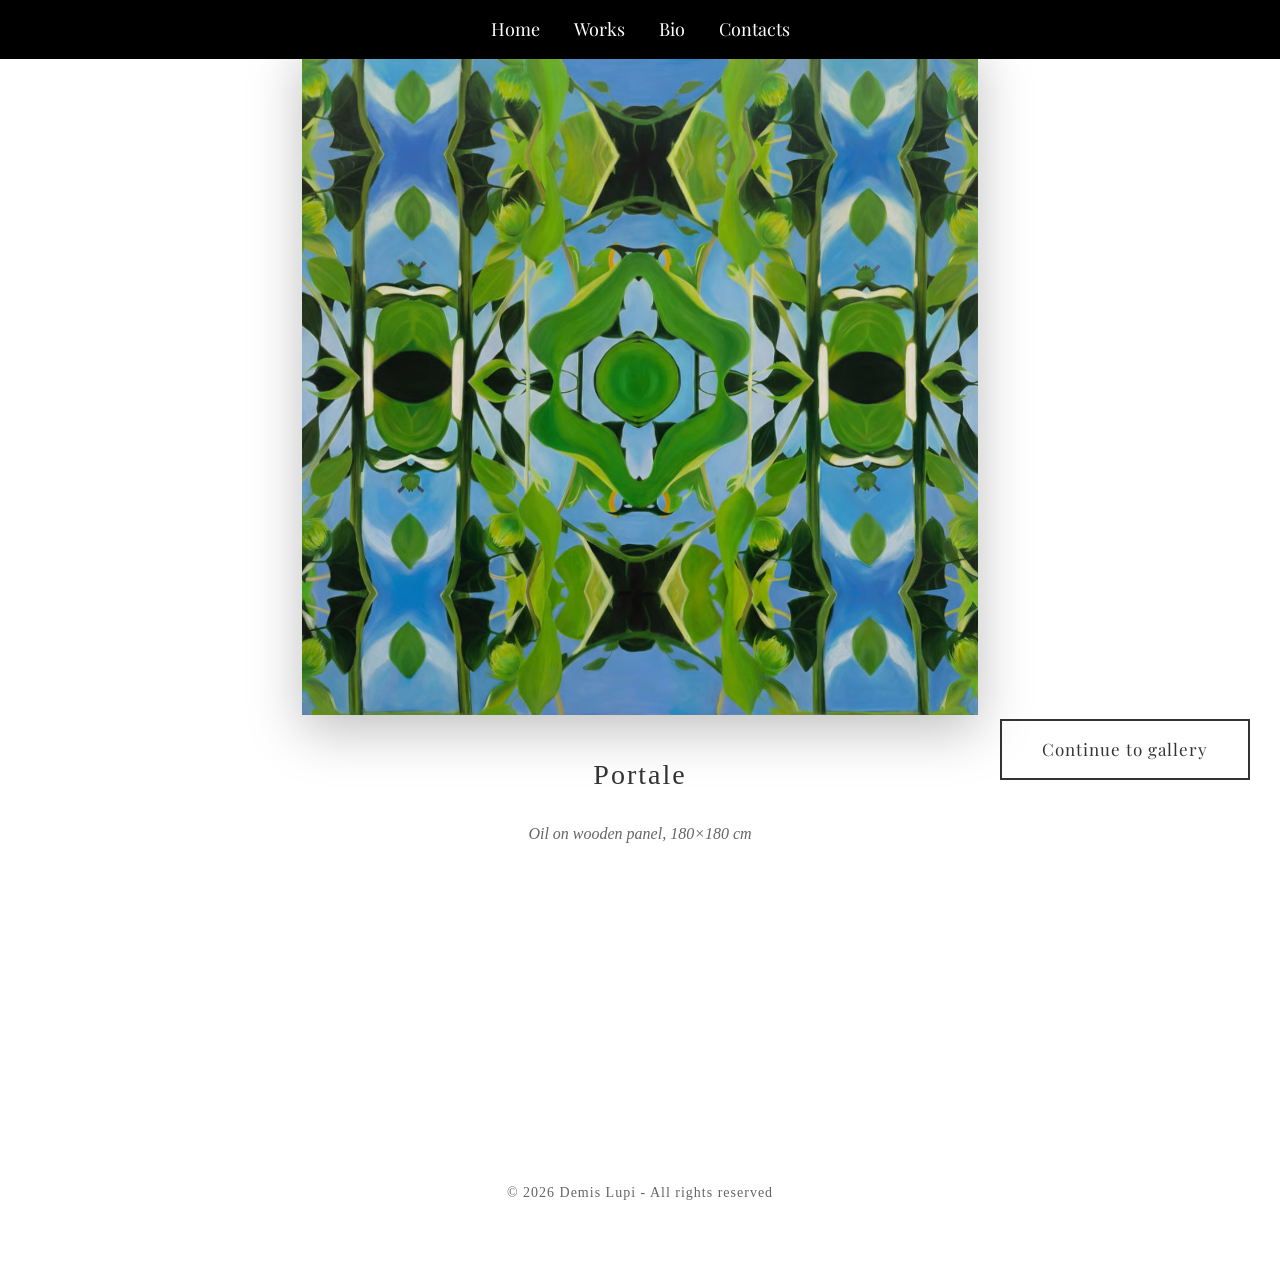
<file: galleria-en.html>
<!DOCTYPE html>
<html lang="en">
<head>
<meta charset="UTF-8">
<meta name="viewport" content="width=device-width, initial-scale=1.0">
<title>Works - Demis Lupi</title>
<meta name="description" content="Demis Lupi - Portale, oil on wooden panel 180×180 cm. Recent monumental work, color as vital energy marking the cardinal points of being.">
<meta name="keywords" content="Demis Lupi, Portale, oil on wooden panel, 180x180 cm, contemporary art Milan, abstract painting, color energy, Accademia Brera">
<meta name="author" content="Demis Lupi">
<meta property="og:title" content="Demis Lupi - Portale | Oil on panel 180×180 cm">
<meta property="og:description" content="Recent monumental work - color as vital energy. Accademia di Brera Milan">
<meta property="og:image" content="immagini/quadri/portale.jpg">
<meta property="og:url" content="https://demislupi.it/galleria.en.html">
<link rel="canonical" href="https://demislupi.it/galleria.en.html">

<link href="https://fonts.googleapis.com/css2?family=Playfair+Display:wght@300;400;500;600&display=swap" rel="stylesheet">
<link rel="stylesheet" href="style.css">

<style>
.opera-principale { 
    max-width: 1100px; 
    margin: 0 auto 200px; 
    padding: 40px 20px; 
    text-align: center; 
}
.opera-principale img { 
    max-height: 75vh; 
    max-width: 95%; 
    cursor: pointer; 
    transition: transform 0.4s ease-out; 
    box-shadow: 0 15px 50px rgba(0,0,0,0.25); 
}
.opera-principale img:hover { transform: scale(1.02); }
.titolo-portale {
    margin-top: 30px;
    font-size: 28px;
    font-weight: 300;
    letter-spacing: 2px;
    color: #333;
}
.sottotitolo {
    font-size: 16px;
    color: #666;
    margin-top: 5px;
    font-style: italic;
}

/* BOTTONE FISSO BASSO DESTRA */
.navigazione {
    position: fixed;
    bottom: 120px;
    left: 0;
    right: 0;
    display: flex;
    justify-content: flex-end;
    padding: 0 30px;
    pointer-events: none;
    z-index: 100;
}
.prosegui-link {
    display: inline-block;
    padding: 15px 40px;
    background: transparent;
    border: 2px solid #333;
    color: #333;
    font-family: 'Playfair Display', serif;
    font-size: 17px;
    font-weight: 300;
    text-decoration: none;
    letter-spacing: 1px;
    transition: all 0.3s;
    pointer-events: all;
}
.prosegui-link:hover { background: #333; color: white; }

/* LIGHTBOX CORRETTO CON ZOOM/PAN - ANGOLI SQUADRATI */
.lightbox-portale {
    position: fixed;
    top: 0; left: 0; width: 100%; height: 100%;
    background: rgba(0,0,0,0.95); display: flex; justify-content: center; align-items: center;
    opacity: 0; visibility: hidden; transition: opacity 0.4s ease-out; z-index: 9999;
}
.lightbox-portale.active { opacity: 1; visibility: visible; }

.lightbox-portale .zoomed-img { 
    max-width: 90vw; max-height: 90vh; width: auto; height: auto;
    object-fit: contain; cursor: zoom-in; transition: transform 0.3s ease;
    box-shadow: 0 0 60px rgba(0,0,0,0.9); /* ANGOLI SQUADRATI - RIMUOVO border-radius */
    user-select: none;
}
.lightbox-portale.zoom-mode .zoomed-img { cursor: grab; }
.lightbox-portale.zoom-mode .zoomed-img:active { cursor: grabbing; }

.zoom-icon {
    position: absolute; top: 20px; right: 60px; font-size: 28px; color: white;
    background: rgba(0,0,0,0.7); backdrop-filter: blur(10px); border-radius: 50%;
    width: 56px; height: 56px; display: flex; align-items: center; justify-content: center;
    opacity: 0; transition: opacity 0.3s, transform 0.3s; cursor: pointer; z-index: 10002;
}
.lightbox-portale:hover .zoom-icon { opacity: 1; transform: scale(1); }
.zoom-icon:active { transform: scale(0.95); }

.nav-lightbox {
    position: absolute;
    color: white;
    font-size: 40px;
    cursor: pointer;
    z-index: 10001;
    padding: 15px;
    transition: 0.3s;
    user-select: none;
}
.nav-lightbox:hover { color: #ccc; }
.prev-lightbox { left: 30px; top: 50%; transform: translateY(-50%); }
.next-lightbox { right: 30px; top: 50%; transform: translateY(-50%); }
.chiudi-lightbox {
    position: absolute;
    top: 40px;
    right: 50px;
    color: white;
    font-size: 36px;
    cursor: pointer;
    z-index: 10000;
    padding: 10px;
    transition: color 0.3s ease;
}
.chiudi-lightbox:hover { color: #ccc; }

.info-lightbox {
    position: absolute;
    top: 100px;
    right: 60px;
    color: white;
    background: rgba(0,0,0,0.8);
    backdrop-filter: blur(15px);
    padding: 20px 25px;
    border-radius: 8px;
    max-width: 220px;
    z-index: 10001;
    font-family: 'Playfair Display', serif;
}
.titolo-lightbox {
    font-size: 22px;
    font-weight: 300;
    letter-spacing: 1px;
    margin-bottom: 5px;
}
.tecnica-lightbox {
    font-size: 14px;
    font-style: italic;
    opacity: 0.9;
}

@media (max-width: 768px) {
    .navigazione { bottom: 100px; padding: 0 20px; }
    .prosegui-link { padding: 12px 30px; font-size: 16px; }
    .opera-principale img { max-height: 60vh; }
    .titolo-portale { font-size: 24px; }
    .chiudi-lightbox { top: 20px; right: 20px; font-size: 32px; }
    .zoom-icon { top: 15px; right: 15px; width: 48px; height: 48px; font-size: 24px; }
    .info-lightbox { right: 20px; top: 80px; left: 20px; max-width: none; }
}
</style>
</head>

<body>
<nav class="menu">
    <a href="index-en.html">Home</a>
    <a href="galleria-en.html">Works</a>
    <a href="bio-en.html">Bio</a>
    <a href="contatti-en.html">Contacts</a>
</nav>

<main>
<section class="opera-principale">
    <img id="portaleImg" src="immagini/quadri/portale.jpg" onclick="apriPortale()" alt="Portale">
    <h1 class="titolo-portale">Portale</h1>
    <p class="sottotitolo">Oil on wooden panel, 180×180 cm</p>
</section>
</main>

<!-- BOTTONE PROSEGUI FISSO -->
<div class="navigazione">
    <a href="galleria-completa-en.html" class="prosegui-link">Continue to gallery</a>
</div>

<!-- LIGHTBOX CON ZOOM/PAN -->
<div class="lightbox-portale" id="lightboxPortale" onclick="chiudiPortale(event)">
    <span class="chiudi-lightbox" onclick="chiudiPortale(event)">×</span>
    <div class="zoom-icon" onclick="toggleZoom(event)">🔍</div>
    <span class="nav-lightbox prev-lightbox" onclick="cambiaPortale(-1)">‹</span>
    <img id="lightboxImg" class="zoomed-img" src="immagini/quadri/portale.jpg" alt="Portale">
    <span class="nav-lightbox next-lightbox" onclick="cambiaPortale(1)">›</span>
    
    <!-- INFO -->
    <div class="info-lightbox">
        <div class="titolo-lightbox">Portale</div>
        <div class="tecnica-lightbox">Oil on wooden panel, 180×180 cm</div>
    </div>
</div>

<script>
const portaleImages = ["immagini/quadri/portale.jpg", "immagini/quadri/portale2.jpg"];
const titoli = ["Portale", "Portale"];
const tecniche = ["Oil on wooden panel, 180×180 cm", "Oil on wooden panel, 180×180 cm"];
let portaleIndex = 0;
let scale = 1, translateX = 0, translateY = 0, isDragging = false, startX, startY;

function apriPortale() {
    document.getElementById('lightboxPortale').classList.add('active');
    document.body.style.overflow = 'hidden';
    resetZoom();
    document.getElementById('lightboxImg').src = portaleImages[0];
    document.querySelector('.titolo-lightbox').textContent = titoli[0];
    document.querySelector('.tecnica-lightbox').textContent = tecniche[0];
    portaleIndex = 0;
}

function chiudiPortale(event) {
    if (event.target.id === 'lightboxPortale' || event.target.classList.contains('chiudi-lightbox')) {
        document.getElementById('lightboxPortale').classList.remove('active');
        document.body.style.overflow = '';
        resetZoom();
    }
}

function cambiaPortale(direction) {
    portaleIndex += direction;
    if (portaleIndex < 0) portaleIndex = portaleImages.length - 1;
    if (portaleIndex >= portaleImages.length) portaleIndex = 0;
    document.getElementById('lightboxImg').src = portaleImages[portaleIndex];
    document.querySelector('.titolo-lightbox').textContent = titoli[portaleIndex];
    document.querySelector('.tecnica-lightbox').textContent = tecniche[portaleIndex];
    resetZoom();
}

function resetZoom() {
    scale = 1; translateX = 0; translateY = 0;
    const img = document.getElementById('lightboxImg');
    img.style.transform = 'scale(1) translate(0px, 0px)';
    document.getElementById('lightboxPortale').classList.remove('zoom-mode');
}

function toggleZoom(event) {
    event.stopPropagation();
    const lightbox = document.getElementById('lightboxPortale');
    if (scale < 1.5) {
        scale = 2; lightbox.classList.add('zoom-mode');
    } else {
        resetZoom();
    }
    document.getElementById('lightboxImg').style.transform = `scale(${scale}) translate(${translateX}px, ${translateY}px)`;
}

// ZOOM CON ROTELLA
document.addEventListener('DOMContentLoaded', function() {
    const img = document.getElementById('lightboxImg');
    img.addEventListener('wheel', function(e) {
        if (!document.getElementById('lightboxPortale').classList.contains('active')) return;
        e.preventDefault();
        const delta = e.deltaY > 0 ? 0.9 : 1.1;
        const newScale = Math.min(Math.max(scale * delta, 1), 5);
        if (newScale !== scale) {
            scale = newScale;
            document.getElementById('lightboxPortale').classList.toggle('zoom-mode', scale > 1);
            img.style.transform = `scale(${scale}) translate(${translateX}px, ${translateY}px)`;
        }
    });

    // PAN CON DRAG
    img.addEventListener('mousedown', function(e) {
        if (scale <= 1 || !document.getElementById('lightboxPortale').classList.contains('active')) return;
        isDragging = true; 
        startX = e.clientX - translateX; 
        startY = e.clientY - translateY;
        img.style.transition = 'none';
    });

    document.addEventListener('mousemove', function(e) {
        if (!isDragging) return;
        translateX = e.clientX - startX; 
        translateY = e.clientY - startY;
        img.style.transform = `scale(${scale}) translate(${translateX}px, ${translateY}px)`;
    });

    document.addEventListener('mouseup', function() {
        isDragging = false; 
        img.style.transition = 'transform 0.3s ease';
    });
});

// TASTI
document.addEventListener('keydown', function(e) {
    if (!document.getElementById('lightboxPortale').classList.contains('active')) return;
    if (e.key === 'Escape') chiudiPortale({target: {id: 'lightboxPortale'}});
    if (e.key === 'ArrowLeft') cambiaPortale(-1);
    if (e.key === 'ArrowRight') cambiaPortale(1);
});

// ANTI-INSPEZIONA
document.addEventListener('contextmenu', e => e.preventDefault());
document.addEventListener('keydown', e => { 
    if (e.key === 'F12' || (e.ctrlKey && e.shiftKey && e.key === 'I')) e.preventDefault(); 
});
</script>

<footer style="text-align:center;padding:80px 20px 60px;font-size:14px;color:#666;letter-spacing:1px;user-select:none;pointer-events:none;background:white;">
    © 2026 Demis Lupi - All rights reserved
</footer>
</body>
</html>
</file>
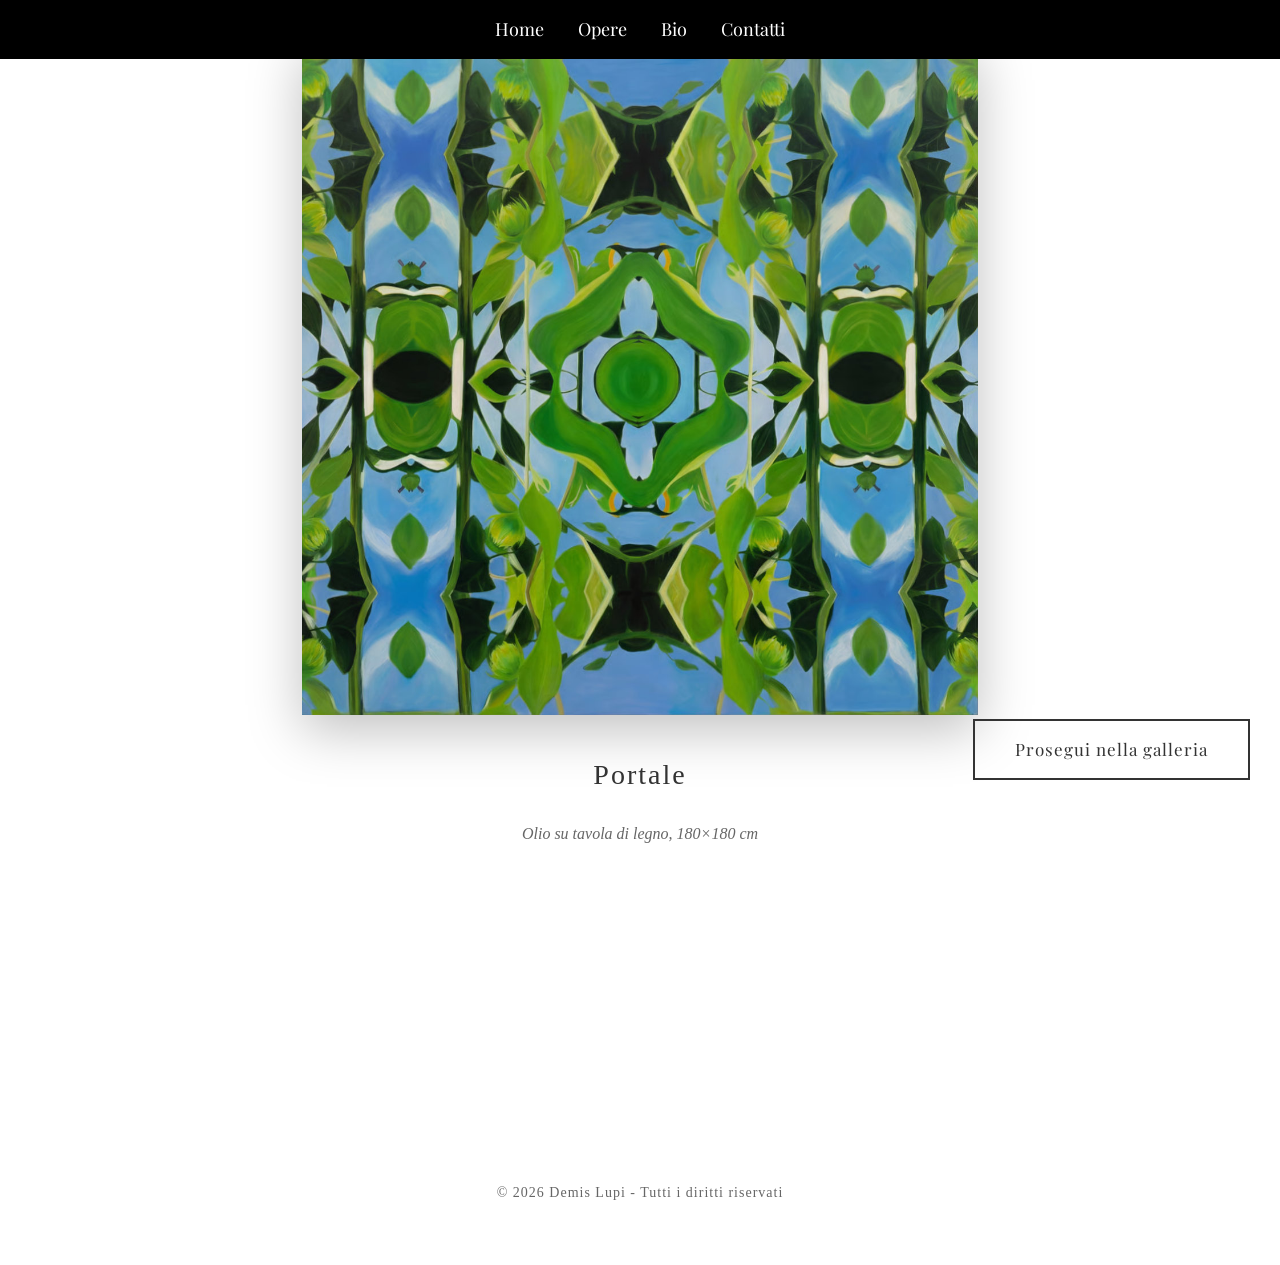
<file: galleria.html>
<!DOCTYPE html>
<html lang="it">
<head>
<meta charset="UTF-8">
<meta name="viewport" content="width=device-width, initial-scale=1.0">
<title>Opere - Demis Lupi</title>
<meta name="description" content="Demis Lupi - Portale, olio su tavola di legno 180×180 cm. Opera monumentale recente, colore come energia vitale che segna i punti cardinali dell'essere.">
<meta name="keywords" content="Demis Lupi, Portale, olio su tavola legno, 180x180 cm, arte contemporanea Milano, pittura astratta, colore energia, Accademia Brera">
<meta name="author" content="Demis Lupi">
<meta property="og:title" content="Demis Lupi - Portale | Olio su tavola 180×180 cm">
<meta property="og:description" content="Opera monumentale recente - colore come energia vitale. Accademia di Brera Milano">
<meta property="og:image" content="immagini/quadri/portale.jpg">
<meta property="og:url" content="https://demislupi.it/galleria.html">
<link rel="canonical" href="https://demislupi.it/galleria.html">

<link href="https://fonts.googleapis.com/css2?family=Playfair+Display:wght@300;400;500;600&display=swap" rel="stylesheet">
<link rel="stylesheet" href="style.css">

<style>
.opera-principale { 
    max-width: 1100px; 
    margin: 0 auto 200px; 
    padding: 40px 20px; 
    text-align: center; 
}
.opera-principale img { 
    max-height: 75vh; 
    max-width: 95%; 
    cursor: pointer; 
    transition: transform 0.4s ease-out; 
    box-shadow: 0 15px 50px rgba(0,0,0,0.25); 
}
.opera-principale img:hover { transform: scale(1.02); }
.titolo-portale {
    margin-top: 30px;
    font-size: 28px;
    font-weight: 300;
    letter-spacing: 2px;
    color: #333;
}
.sottotitolo {
    font-size: 16px;
    color: #666;
    margin-top: 5px;
    font-style: italic;
}

/* BOTTONE FISSO BASSO DESTRA */
.navigazione {
    position: fixed;
    bottom: 120px;
    left: 0;
    right: 0;
    display: flex;
    justify-content: flex-end;
    padding: 0 30px;
    pointer-events: none;
    z-index: 100;
}
.prosegui-link {
    display: inline-block;
    padding: 15px 40px;
    background: transparent;
    border: 2px solid #333;
    color: #333;
    font-family: 'Playfair Display', serif;
    font-size: 17px;
    font-weight: 300;
    text-decoration: none;
    letter-spacing: 1px;
    transition: all 0.3s;
    pointer-events: all;
}
.prosegui-link:hover { background: #333; color: white; }

/* LIGHTBOX CORRETTO CON ZOOM/PAN - ANGOLI SQUADRATI */
.lightbox-portale {
    position: fixed;
    top: 0; left: 0; width: 100%; height: 100%;
    background: rgba(0,0,0,0.95); display: flex; justify-content: center; align-items: center;
    opacity: 0; visibility: hidden; transition: opacity 0.4s ease-out; z-index: 9999;
}
.lightbox-portale.active { opacity: 1; visibility: visible; }

.lightbox-portale .zoomed-img { 
    max-width: 90vw; max-height: 90vh; width: auto; height: auto;
    object-fit: contain; cursor: zoom-in; transition: transform 0.3s ease;
    box-shadow: 0 0 60px rgba(0,0,0,0.9); /* ANGOLI SQUADRATI - RIMUOVO border-radius */
    user-select: none;
}
.lightbox-portale.zoom-mode .zoomed-img { cursor: grab; }
.lightbox-portale.zoom-mode .zoomed-img:active { cursor: grabbing; }

.zoom-icon {
    position: absolute; top: 20px; right: 60px; font-size: 28px; color: white;
    background: rgba(0,0,0,0.7); backdrop-filter: blur(10px); border-radius: 50%;
    width: 56px; height: 56px; display: flex; align-items: center; justify-content: center;
    opacity: 0; transition: opacity 0.3s, transform 0.3s; cursor: pointer; z-index: 10002;
}
.lightbox-portale:hover .zoom-icon { opacity: 1; transform: scale(1); }
.zoom-icon:active { transform: scale(0.95); }

.nav-lightbox {
    position: absolute;
    color: white;
    font-size: 40px;
    cursor: pointer;
    z-index: 10001;
    padding: 15px;
    transition: 0.3s;
    user-select: none;
}
.nav-lightbox:hover { color: #ccc; }
.prev-lightbox { left: 30px; top: 50%; transform: translateY(-50%); }
.next-lightbox { right: 30px; top: 50%; transform: translateY(-50%); }
.chiudi-lightbox {
    position: absolute;
    top: 40px;
    right: 50px;
    color: white;
    font-size: 36px;
    cursor: pointer;
    z-index: 10000;
    padding: 10px;
    transition: color 0.3s ease;
}
.chiudi-lightbox:hover { color: #ccc; }

.info-lightbox {
    position: absolute;
    top: 100px;
    right: 60px;
    color: white;
    background: rgba(0,0,0,0.8);
    backdrop-filter: blur(15px);
    padding: 20px 25px;
    border-radius: 8px;
    max-width: 220px;
    z-index: 10001;
    font-family: 'Playfair Display', serif;
}
.titolo-lightbox {
    font-size: 22px;
    font-weight: 300;
    letter-spacing: 1px;
    margin-bottom: 5px;
}
.tecnica-lightbox {
    font-size: 14px;
    font-style: italic;
    opacity: 0.9;
}

@media (max-width: 768px) {
    .navigazione { bottom: 100px; padding: 0 20px; }
    .prosegui-link { padding: 12px 30px; font-size: 16px; }
    .opera-principale img { max-height: 60vh; }
    .titolo-portale { font-size: 24px; }
    .chiudi-lightbox { top: 20px; right: 20px; font-size: 32px; }
    .zoom-icon { top: 15px; right: 15px; width: 48px; height: 48px; font-size: 24px; }
    .info-lightbox { right: 20px; top: 80px; left: 20px; max-width: none; }
}
</style>
</head>

<body>
<nav class="menu">
    <a href="index.html">Home</a>
    <a href="galleria.html">Opere</a>
    <a href="bio.html">Bio</a>
    <a href="contatti.html">Contatti</a>
</nav>

<main>
<section class="opera-principale">
    <img id="portaleImg" src="immagini/quadri/portale.jpg" onclick="apriPortale()" alt="Portale">
    <h1 class="titolo-portale">Portale</h1>
    <p class="sottotitolo">Olio su tavola di legno, 180×180 cm</p>
</section>
</main>

<!-- BOTTONE PROSEGUI FISSO -->
<div class="navigazione">
    <a href="galleria-completa.html" class="prosegui-link">Prosegui nella galleria</a>
</div>

<!-- LIGHTBOX CON ZOOM/PAN -->
<div class="lightbox-portale" id="lightboxPortale" onclick="chiudiPortale(event)">
    <span class="chiudi-lightbox" onclick="chiudiPortale(event)">×</span>
    <div class="zoom-icon" onclick="toggleZoom(event)">🔍</div>
    <span class="nav-lightbox prev-lightbox" onclick="cambiaPortale(-1)">‹</span>
    <img id="lightboxImg" class="zoomed-img" src="immagini/quadri/portale.jpg" alt="Portale">
    <span class="nav-lightbox next-lightbox" onclick="cambiaPortale(1)">›</span>
    
    <!-- INFO -->
    <div class="info-lightbox">
        <div class="titolo-lightbox">Portale</div>
        <div class="tecnica-lightbox">Olio su tavola di legno, 180×180 cm</div>
    </div>
</div>

<script>
const portaleImages = ["immagini/quadri/portale.jpg", "immagini/quadri/portale2.jpg"];
const titoli = ["Portale", "Portale"];
const tecniche = ["Olio su tavola di legno, 180×180 cm", "Olio su tavola di legno, 180×180 cm"];
let portaleIndex = 0;
let scale = 1, translateX = 0, translateY = 0, isDragging = false, startX, startY;

function apriPortale() {
    document.getElementById('lightboxPortale').classList.add('active');
    document.body.style.overflow = 'hidden';
    resetZoom();
    document.getElementById('lightboxImg').src = portaleImages[0];
    document.querySelector('.titolo-lightbox').textContent = titoli[0];
    document.querySelector('.tecnica-lightbox').textContent = tecniche[0];
    portaleIndex = 0;
}

function chiudiPortale(event) {
    if (event.target.id === 'lightboxPortale' || event.target.classList.contains('chiudi-lightbox')) {
        document.getElementById('lightboxPortale').classList.remove('active');
        document.body.style.overflow = '';
        resetZoom();
    }
}

function cambiaPortale(direction) {
    portaleIndex += direction;
    if (portaleIndex < 0) portaleIndex = portaleImages.length - 1;
    if (portaleIndex >= portaleImages.length) portaleIndex = 0;
    document.getElementById('lightboxImg').src = portaleImages[portaleIndex];
    document.querySelector('.titolo-lightbox').textContent = titoli[portaleIndex];
    document.querySelector('.tecnica-lightbox').textContent = tecniche[portaleIndex];
    resetZoom();
}

function resetZoom() {
    scale = 1; translateX = 0; translateY = 0;
    const img = document.getElementById('lightboxImg');
    img.style.transform = 'scale(1) translate(0px, 0px)';
    document.getElementById('lightboxPortale').classList.remove('zoom-mode');
}

function toggleZoom(event) {
    event.stopPropagation();
    const lightbox = document.getElementById('lightboxPortale');
    if (scale < 1.5) {
        scale = 2; lightbox.classList.add('zoom-mode');
    } else {
        resetZoom();
    }
    document.getElementById('lightboxImg').style.transform = `scale(${scale}) translate(${translateX}px, ${translateY}px)`;
}

// ZOOM CON ROTELLA
document.addEventListener('DOMContentLoaded', function() {
    const img = document.getElementById('lightboxImg');
    img.addEventListener('wheel', function(e) {
        if (!document.getElementById('lightboxPortale').classList.contains('active')) return;
        e.preventDefault();
        const delta = e.deltaY > 0 ? 0.9 : 1.1;
        const newScale = Math.min(Math.max(scale * delta, 1), 5);
        if (newScale !== scale) {
            scale = newScale;
            document.getElementById('lightboxPortale').classList.toggle('zoom-mode', scale > 1);
            img.style.transform = `scale(${scale}) translate(${translateX}px, ${translateY}px)`;
        }
    });

    // PAN CON DRAG
    img.addEventListener('mousedown', function(e) {
        if (scale <= 1 || !document.getElementById('lightboxPortale').classList.contains('active')) return;
        isDragging = true; 
        startX = e.clientX - translateX; 
        startY = e.clientY - translateY;
        img.style.transition = 'none';
    });

    document.addEventListener('mousemove', function(e) {
        if (!isDragging) return;
        translateX = e.clientX - startX; 
        translateY = e.clientY - startY;
        img.style.transform = `scale(${scale}) translate(${translateX}px, ${translateY}px)`;
    });

    document.addEventListener('mouseup', function() {
        isDragging = false; 
        img.style.transition = 'transform 0.3s ease';
    });
});

// TASTI
document.addEventListener('keydown', function(e) {
    if (!document.getElementById('lightboxPortale').classList.contains('active')) return;
    if (e.key === 'Escape') chiudiPortale({target: {id: 'lightboxPortale'}});
    if (e.key === 'ArrowLeft') cambiaPortale(-1);
    if (e.key === 'ArrowRight') cambiaPortale(1);
});

// ANTI-INSPEZIONA
document.addEventListener('contextmenu', e => e.preventDefault());
document.addEventListener('keydown', e => { 
    if (e.key === 'F12' || (e.ctrlKey && e.shiftKey && e.key === 'I')) e.preventDefault(); 
});
</script>

<footer style="text-align:center;padding:80px 20px 60px;font-size:14px;color:#666;letter-spacing:1px;user-select:none;pointer-events:none;background:white;">
    © 2026 Demis Lupi - Tutti i diritti riservati
</footer>
</body>
</html>
</file>
<file: style.css>
/* RESET E BASE */
* {
  box-sizing: border-box;
}

html, body {
  margin: 0 !important;
  padding: 0 !important;
  line-height: 1.6;
}

/* NAVBAR - GALLERIA E ALTRE PAGINE (BARRA NERA FISSA) */
body:not(.home) .menu {
  background: black !important;
  text-align: center !important;
  padding: 15px 0 !important;
  position: fixed !important;
  top: 0 !important;
  width: 100% !important;
  z-index: 999 !important;
}

/* NAVBAR - SOLO INDEX (TRASPARENTE CENTRATO) */
body.home .menu {
  background: transparent !important;
  text-align: center !important;
  padding: 15px 0 !important;
  position: static !important;
}

/* LINK MENU - TUTTE LE PAGINE */
.menu a {
  color: white !important;
  text-decoration: none !important;
  font-size: 18px !important;
  margin: 0 15px !important;
  display: inline-block !important;
  font-family: 'Playfair Display', serif !important;
}

.menu a:hover {
  color: #ccc !important;
}

/* ZOOM GALLERIA 1 - CON TITOLI */
.galleria img {
  cursor: zoom-in;
}

.modal-content {
  position: fixed;
  top: 50%;
  left: 50%;
  transform: translate(-50%, -50%);
  max-width: 90vw;
  max-height: 85vh;
  background: white;
  border-radius: 12px;
  box-shadow: 0 20px 60px rgba(0,0,0,0.8);
  overflow: auto;
  z-index: 10000;
  display: none;
  box-sizing: border-box;
}

.modal-content img {
  width: 100%;
  height: auto;
  border-radius: 12px 12px 0 0;
  display: block;
}

.modal-info {
  padding: clamp(15px, 4vw, 25px);
}

.modal-info h3 {
  margin: 0 0 clamp(8px, 2vw, 15px) 0;
  font-size: clamp(16px, 4.5vw, 22px);
  line-height: 1.2;
  font-family: 'Playfair Display', serif;
}

.modal-info p {
  margin: 0;
  color: #666;
  font-size: clamp(13px, 3.5vw, 16px);
  line-height: 1.4;
}

.overlay {
  position: fixed;
  top: 0;
  left: 0;
  width: 100vw;
  height: 100vh;
  background: rgba(0,0,0,0.9);
  z-index: 9999;
  display: none;
}

/* LANDSCAPE MOBILE - ANTI SOVRAPPOSIZIONE */
@media screen and (max-width: 900px) and (orientation: landscape) {
  .modal-content {
    max-width: 88vw !important;
    max-height: 85vh !important;
    width: 88vw !important;
    top: 48% !important;
    left: 50% !important;
    overflow-y: auto !important;
    overflow-x: hidden !important;
  }
  
  .modal-info {
    padding: 3vw !important;
  }
  
  .modal-info h3 {
    font-size: 4vw !important;
    line-height: 1.1 !important;
  }
  
  .modal-info p {
    font-size: 3.2vw !important;
    line-height: 1.3 !important;
  }
}
@media (max-width: 768px) and (orientation: landscape) {
  .contenuto h1 { font-size: 20px !important; }
  .frase { font-size: 12px !important; bottom: 10px !important; }
}
</file>
